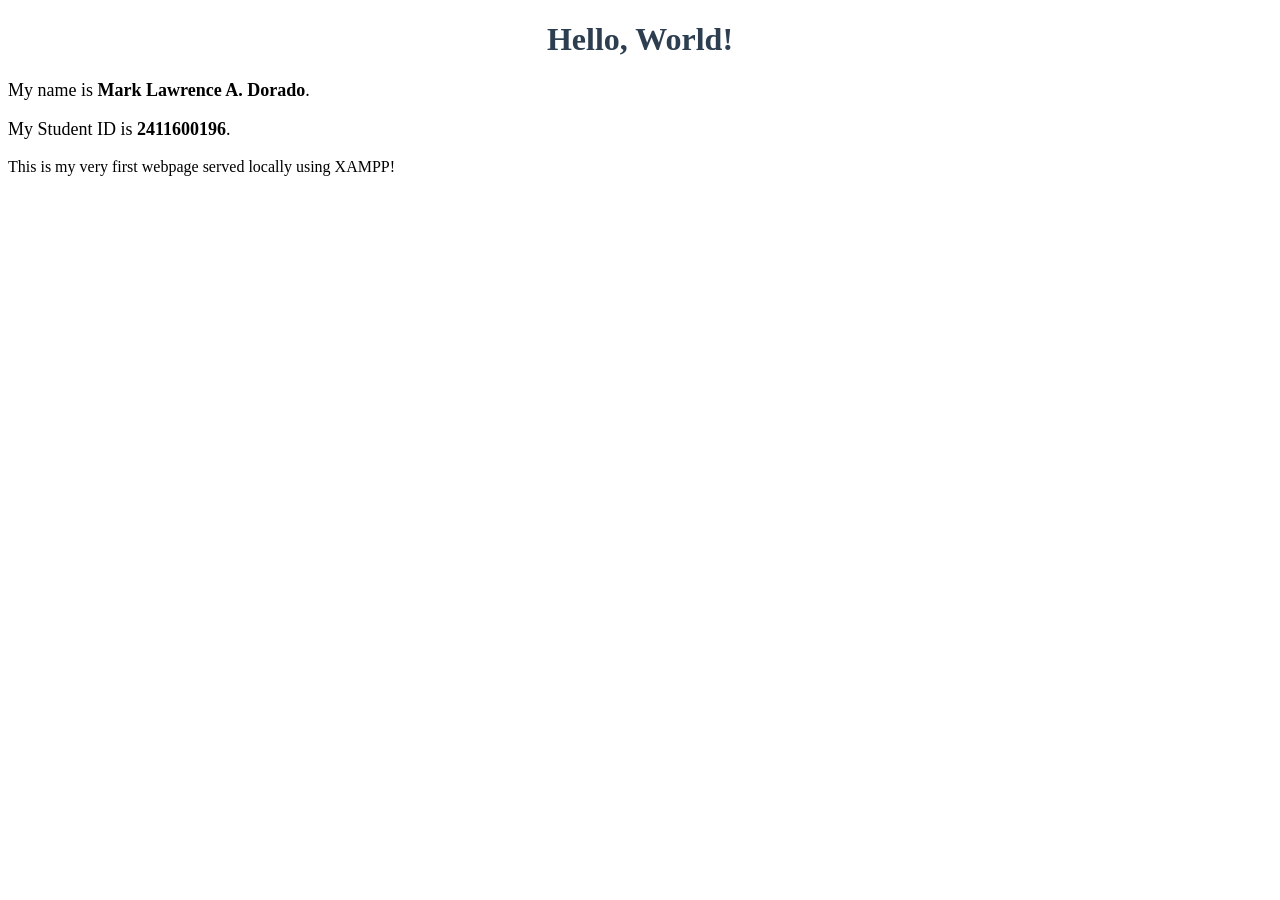
<file: index.html>
<!DOCTYPE html>
<html lang="en">
<head>
    <meta charset="UTF-8">
    <meta name="viewport" content="width=device-width, initial-scale=1.0">
    <title>My First Laboratory Page</title>
</head>
<body>
    <h1 style="color: #2c3e50; text-align: center;">Hello, World!</h1>
    <p style="font-size: 18px;">My name is <strong>Mark Lawrence A. Dorado</strong>.</p>
    <p style="font-size: 18px">My Student ID is <strong>2411600196</strong>.</p>
    <p>This is my very first webpage served locally using XAMPP!</p>
</body>
</html>
</file>
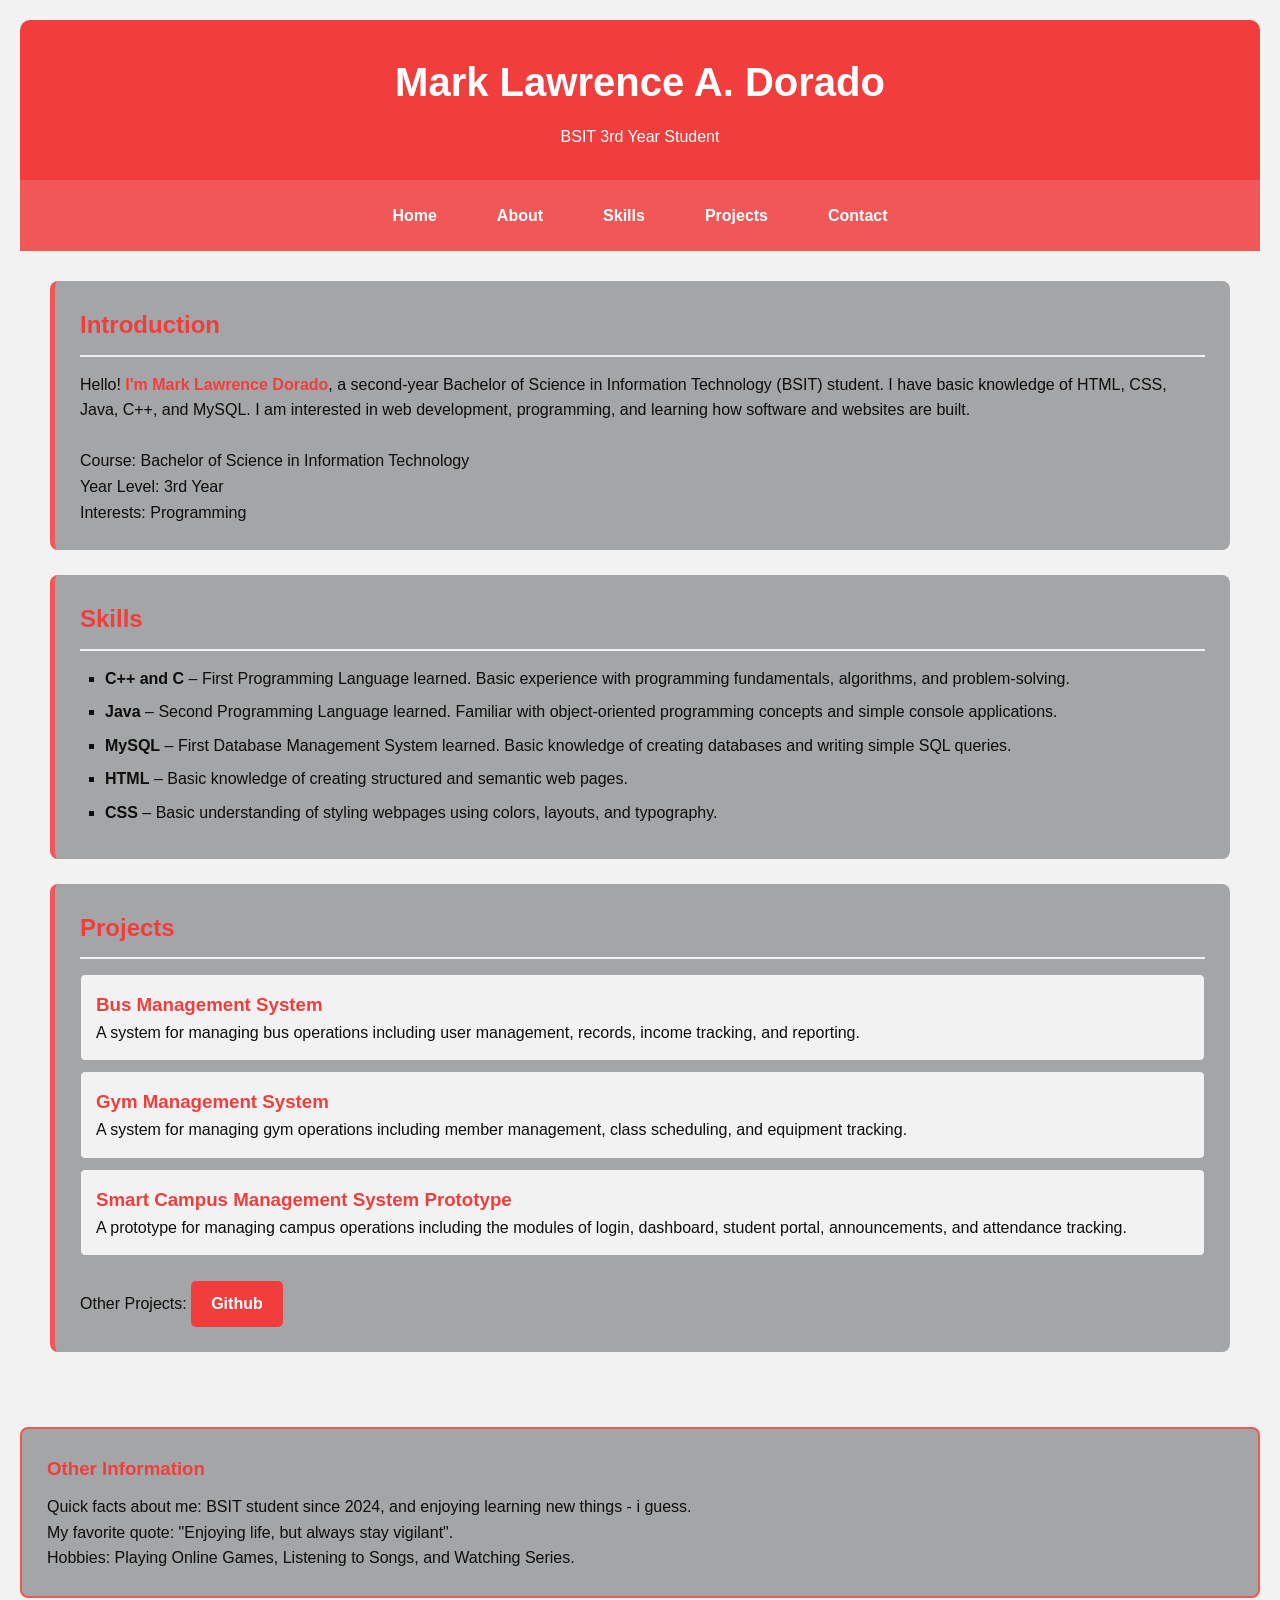
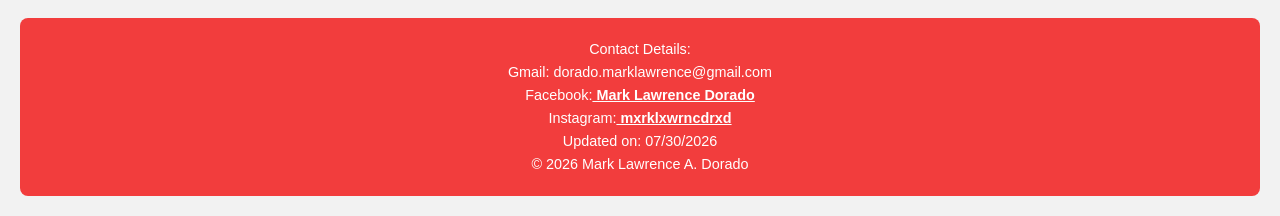
<file: lab2_2411600196/index.html>
<!DOCTYPE html>
<html lang="en">

<head>
    <meta charset="UTF-8">
    <meta name="viewport" content="width=device-width, initial-scale=1.0">
    <title>LAB 2 - Mark Lawrence A. Dorado</title> <!-- Website Title -->
    <link rel="stylesheet" href="style.css">
</head>

<body>
    <header>
        <h1>Mark Lawrence A. Dorado</h1> 
        <p>BSIT 3rd Year Student</p>
    </header>
    <!-- Navigations for the website -->
    <nav>
        <a href="#home">Home</a>
        <a href="#about">About</a>
        <a href="#skills">Skills</a>
        <a href="#projects">Projects</a>
        <a href="#contact">Contact</a>
    </nav>

    <main>
        <section id="about"> <!-- Introduction -->
            <h2>Introduction</h2><!-- Simple Introduction of myself about my background-->
            <p>Hello! <span class="highlight">I'm Mark Lawrence Dorado</span>, a second-year Bachelor of Science in Information Technology (BSIT) student. I have basic knowledge of HTML, CSS, Java, C++, and MySQL. I am interested in web development, programming, and learning how software and websites are built.</p>
            <br>
            <p>Course: Bachelor of Science in Information Technology</p>
            <p>Year Level: 3rd Year</p>
            <p>Interests: Programming</p>
        </section>

        <section id="skills">
            <h2>Skills</h2><!-- Basic Skill I Have in Programming Languages known-->
                <ul>
                    <li><strong>C++ and C</strong> –  First Programming Language learned. Basic experience with programming fundamentals, algorithms, and problem-solving.</li>
                    <li><strong>Java</strong> – Second Programming Language learned. Familiar with object-oriented programming concepts and simple console applications.</li>
                    <li><strong>MySQL</strong> – First Database Management System learned. Basic knowledge of creating databases and writing simple SQL queries.</li>
                    <li><strong>HTML</strong> – Basic knowledge of creating structured and semantic web pages.</li>
                    <li><strong>CSS</strong> – Basic understanding of styling webpages using colors, layouts, and typography.</li>
                </ul>
        </section>

        <section id="projects">
            <h2>Projects</h2><!-- Project I had worked on with my classmates but not pushed to GitHub -->
            <div class="project-item">
                <h3>Bus Management System</h3>
                <p>A system for managing bus operations including user management, records, income tracking, and
                    reporting. </p>
            </div>
            <div class="project-item">
                <h3>Gym Management System</h3>
                <p>A system for managing gym operations including member management, class scheduling, and equipment
                    tracking.</p>
            </div>
            <div class="project-item">
                <h3>Smart Campus Management System Prototype</h3>
                <p>A prototype for managing campus operations including the modules of login, dashboard, student portal,
                    announcements, and attendance tracking.</p>
            </div>
            Other Projects: <a href="https://github.com/MarkLawrenceDorado/" target="_blank" class="button">Github</a><br></span></h2><!-- This just to fullfill the button requirement -->
        </section>
    </main>

    <aside>
        <h3>Other Information</h3> <!-- Just some additional details about me -->
        <p>Quick facts about me: BSIT student since 2024, and enjoying learning new things - i guess.</p>
        <p>My favorite quote: "Enjoying life, but always stay vigilant".</p>
        <p>Hobbies: Playing Online Games, Listening to Songs, and Watching Series.</p>
    </aside>
    <footer id="contact"><!-- My Contact Information -->
        Contact Details: 
        <br> Gmail: dorado.marklawrence@gmail.com<br>
        Facebook:<a href="https://www.facebook.com/marklawrencedorado" target="_blank"> Mark Lawrence Dorado</a> <br>
        Instagram:<a href="https://www.instagram.com/mxrklxwrncdrxd/" target="_blank"> mxrklxwrncdrxd</a> <br>
        Updated on: 07/30/2026<br>
        &copy; 2026 Mark Lawrence A. Dorado
    </footer>
</body>

</html>
</file>
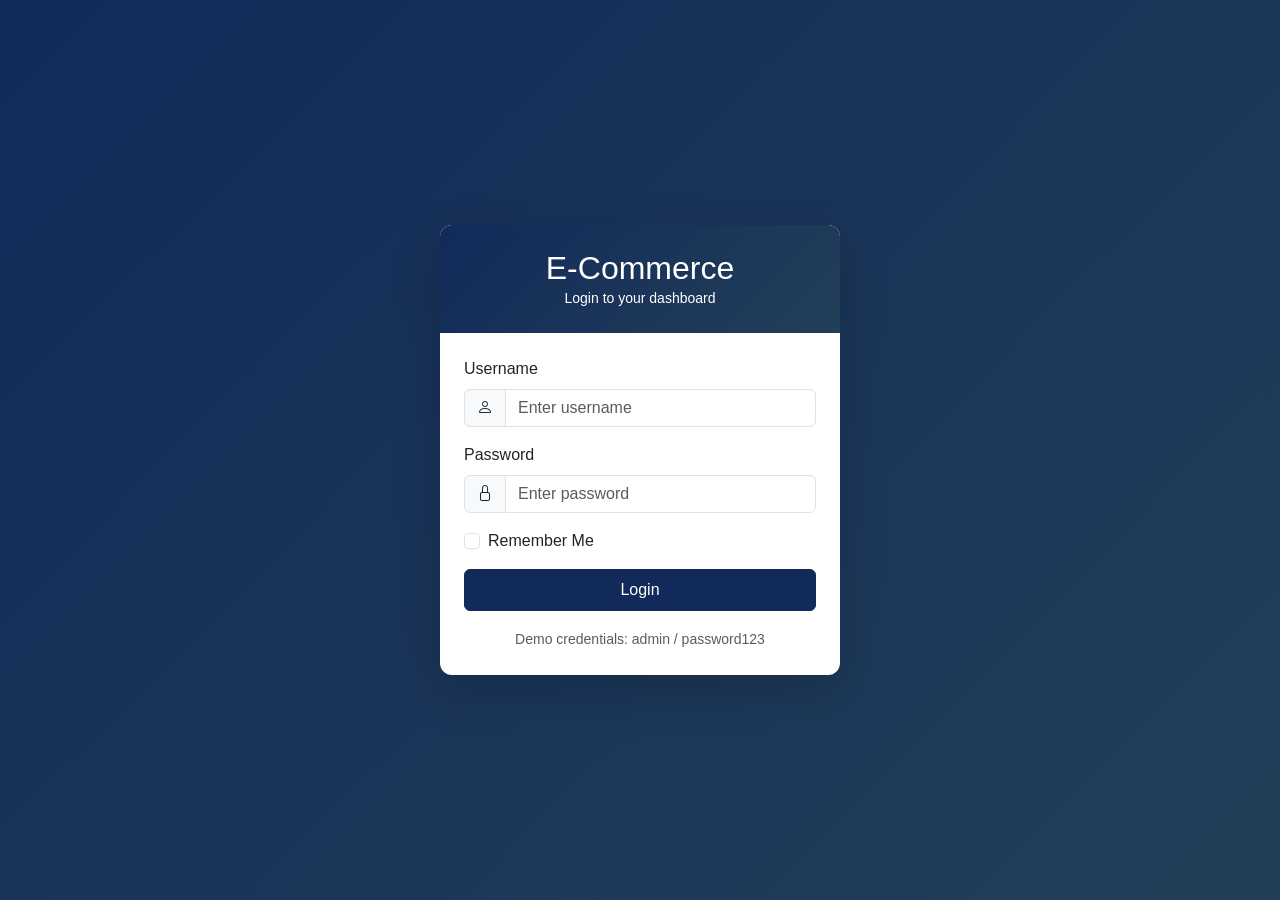
<file: lab3_2411600196/index.html>
<!DOCTYPE html>
<html lang="en">
<head>
    <meta charset="UTF-8">
    <meta name="viewport" content="width=device-width, initial-scale=1.0">
    <title>Login - E-Commerce</title>
    <!-- Bootstrap 5 CSS CDN -->
    <link href="https://cdn.jsdelivr.net/npm/bootstrap@5.3.0-alpha1/dist/css/bootstrap.min.css" rel="stylesheet">
    <!-- Bootstrap Icons -->
    <link rel="stylesheet" href="https://cdn.jsdelivr.net/npm/bootstrap-icons@1.11.3/font/bootstrap-icons.css">
    <!-- Custom CSS -->
    <link rel="stylesheet" href="css/style.css">
</head>
<body class="login-page">

    <div class="container d-flex justify-content-center align-items-center min-vh-100">
        <div class="card login-card shadow-lg" style="max-width: 400px; width: 100%;">

            <div class="card-header bg-primary text-white text-center py-4">
                <h2 class="mb-0">E-Commerce</h2>
                <p class="mb-0 small">Login to your dashboard</p>
            </div>

            <div class="card-body p-4">
                <div id="loginFeedback"></div>

                <form id="loginForm">
                    <!-- Username Field -->
                    <div class="mb-3">
                        <label for="username" class="form-label">Username</label>
                        <div class="input-group">
                            <span class="input-group-text"><i class="bi bi-person"></i></span>
                            <input type="text" class="form-control" id="username" placeholder="Enter username" required>
                        </div>
                    </div>

                    <!-- Password Field -->
                    <div class="mb-3">
                        <label for="password" class="form-label">Password</label>
                        <div class="input-group">
                            <span class="input-group-text"><i class="bi bi-lock"></i></span>
                            <input type="password" class="form-control" id="password" placeholder="Enter password" required>
                        </div>
                    </div>

                    <!-- Remember Me Checkbox -->
                    <div class="mb-3 form-check">
                        <input type="checkbox" class="form-check-input" id="rememberMe">
                        <label class="form-check-label" for="rememberMe">Remember Me</label>
                    </div>

                    <!-- Login Button -->
                    <button type="button" class="btn btn-primary w-100 py-2" id="loginBtn">
                        Login
                    </button>
                </form>

                <div class="text-center mt-3">
                    <small class="text-muted">Demo credentials: admin / password123</small>
                </div>
            </div>
        </div>
    </div>

    <!-- Bootstrap 5 JavaScript CDN -->
    <script src="https://cdn.jsdelivr.net/npm/bootstrap@5.3.0-alpha1/dist/js/bootstrap.bundle.min.js"></script>
    <!-- Custom JavaScript -->
    <script src="js/login.js"></script>
</body>
</html>
</file>
<file: lab2_2411600196/style.css>
/* COLOR PALETTE (I based this color palette on Stray Kids' Album 'Go Live' "GO生" Album Art)
   Primary: #F23D3D - Header, footer, headings
   Secondary: #F25757  - Nav background, borders
   Accent: #F28080  - Highlight/emphasis text
   Neutral: #A4A5A6  - Section/aside backgrounds
   Background: #F2F2F2  - Main content background
   Text: #0D0D0D  - Main text color 
*/

/* --Reset and Base Style-- */
* {
    margin: 0;
    padding: 0;
    box-sizing: border-box;
}

body {
    font-family: 'Segoe UI', Tahoma, Geneva, Verdana, sans-serif;
    background-color: #F2F2F2;
    color: #0D0D0D;
    line-height: 1.6;
    padding: 20px;
}

/* --Header Styles-- */
header {
    background-color: #F23D3D;
    color: white;
    padding: 30px 20px;
    text-align: center;
    border-radius: 10px 10px 0 0;
}

header h1 {
    font-size: 2.5em;
    margin-bottom: 10px;
}

/* --Navigation Styles-- */
nav {
    background-color: #F25757;
    padding: 15px 20px;
    display: flex;
    justify-content: center;
    gap: 30px;
    flex-wrap: wrap;
}

nav a {
    color: white;
    text-decoration: none;
    font-weight: bold;
    padding: 8px 15px;
    border-radius: 5px;
    transition: background-color 0.3s ease;
}

nav a:hover {
    background-color: #F23D3D;
    color: white;
}

/* --Main Content Style-- */
main {
    background-color: #F2F2F2;
    padding: 30px;
    border-radius: 0 0 10px 10px;
    margin-bottom: 20px;
}

section {
    background-color: #A4A5A6;
    padding: 25px;
    margin-bottom: 25px;
    border-radius: 8px;
    border-left: 5px solid #F25757;
}

section h2 {
    color: #F23D3D;
    margin-bottom: 15px;
    border-bottom: 2px solid #F2F2F2;
    padding-bottom: 10px;
}

/* --Aside Style-- */
aside {
    background-color: #A4A5A6;
    padding: 25px;
    border-radius: 8px;
    margin-bottom: 20px;
    border: 2px solid #F25757;
}

aside h3 {
    color: #F23D3D;
    margin-bottom: 10px;
}

/* --Footer Style-- */
footer {
    background-color: #F23D3D;
    color: white;
    text-align: center;
    padding: 20px;
    border-radius: 8px;
    font-size: 0.9em;
}

footer a {
    color: white;
    font-weight: bold;
}

footer a:hover {
    color: #F2F2F2;
}

/* --List Style-- */
ul {
    list-style-type: square;
    padding-left: 25px;
}

ul li {
    margin: 8px 0;
    color: #0D0D0D;
}

/* --Custom Classes-- */
.highlight {
    color: #F23D3D;
    font-weight: bold;
}

.project-item {
    background-color: #F2F2F2;
    padding: 15px;
    margin: 10px 0;
    border-radius: 5px;
    border: 1px solid #A4A5A6;
}

.project-item h3 {
    color: #F23D3D;
}

.button {
    display: inline-block;
    background-color: #F23D3D;
    color: white;
    padding: 10px 20px;
    border-radius: 5px;
    text-decoration: none;
    font-weight: bold;
    margin-top: 15px;
    transition: background-color 0.3s ease;
}

.button:hover {
    background-color: #F25757;
}
</file>
<file: lab3_2411600196/css/style.css>
:root{
    --bs-primary: #122A59;
    --bs-primary-rgb: 18, 42, 89;
    --bs-secondary: #223F59;
    --bs-secondary-rgb: 34, 63, 89;
    --bs-success: #078C66;
    --bs-info: #17a2b8;
    --bs-warning: #f3a712;
    --bs-danger: #dc3545;

    /* E-commerce Theme - Stray Kids "This & That" inspired */
    --theme-primary: #122A59;
    --theme-secondary: #223F59;
    --theme-accent: #078C66;
    --theme-background: #F0F1F2;
    --theme-light-accent: #8FB2BF;
    --theme-text: #00070D;
}

body{
    background-color: var(--theme-background);
    color: var(--theme-text);
    font-family: 'Segoe UI', Tahoma, Geneva, Verdana, sans-serif;
}
.login-page{
    background: linear-gradient(135deg, var(--theme-primary), var(--theme-secondary));
    min-height: 100vh;
}

.login-card{
    border: none;
    border-radius: 12px;
    overflow: hidden;
    box-shadow: 0 10px 40px rgba(0, 0, 0, 0.2);
}

.login-card .card-header{
    background: linear-gradient(135deg, var(--theme-primary), var(--theme-secondary));
    border-bottom: none;
}

.sidebar{
    background-color: #ffffff;
    border-right: 1px solid rgba(0, 0, 0, 0.1);
    box-shadow: 2px 0 5px rgba(0, 0, 0, 0.05);
}

.sidebar .nav-link{
    color: var(--theme-text);
    border-radius: 8px;
    padding: 10px 16px;
    margin-bottom: 4px;
    transition: all 0.3s ease;
}

.sidebar .nav-link:hover{
    background-color: var(--theme-light-accent);
    color: var(--theme-primary);
}

.sidebar .nav-link.active{
    background-color: var(--theme-primary);
    color: #ffffff;
}

.sidebar .nav-link.text-danger:hover{
    background-color: #f8d7da;
    color: #dc3545 !important;
}

.stat-card{
    border: none;
    border-radius: 12px;
    box-shadow: 0 2px 10px rgba(0, 0, 0, 0.08);
    transition: transform 0.3s ease, box-shadow 0.3s ease;
}

.stat-card:hover{
    transform: translateY(-5px);
    box-shadow: 0 6px 20px rgba(0, 0, 0, 0.12);
}

.stat-card .card-body{
    padding: 1.5rem;
}

.stat-card .card-title{
    font-size: 0.9rem;
    text-transform: uppercase;
    letter-spacing: 0.5px;
    margin-bottom: 0.5rem;
}

.stat-card .card-text{
    font-size: 1.8rem;
    margin-bottom: 0;
}

.shadow-hover{
    transition: box-shadow 0.3s ease;
}

.shadow-hover:hover{
    box-shadow: 0 8px 25px rgba(0, 0, 0, 0.15) !important;
}

.border-accent{
    border-left: 4px solid var(--theme-accent);
}

.border-primary-custom{
    border-left: 4px solid var(--theme-primary);
}

.border-success-custom{
    border-left: 4px solid var(--bs-success);
}

.bg-gradient-primary{
    background: linear-gradient(135deg, var(--theme-primary), var(--theme-secondary));
}

.text-accent{
    color: var(--theme-accent);    
}

.text-primary-custom{
    color: var(--theme-primary);
}

.btn-primary{
    background-color: var(--theme-primary);
    border-color: var(--theme-primary);
}

.btn-primary:hover{
    background-color: #0c1e40; /* darker shade of --theme-primary #122A59 for hover state */
    border-color: #0c1e40;
}

.button {
    background-color: var(--theme-accent);
    color: #ffffff;
    border: none;
    border-radius: 6px;
    padding: 8px 16px;
    font-weight: 500;
    transition: background-color 0.3s ease, transform 0.2s ease;
}

.button:hover {
    background-color: #056b4d;
    color: #ffffff;
    transform: translateY(-2px);
}

.chart-container {
    position: relative;
    height: 280px;
    width: 100%;
}

#lowStockAlert {
    border-left: 4px solid var(--theme-accent);
    transition: opacity 0.3s ease;
}

mark {
    background-color: var(--theme-light-accent);
    color: var(--theme-text);
    padding: 0 2px;
    border-radius: 3px;
}

.form-select:focus,
.form-control:focus {
    border-color: var(--theme-primary);
    box-shadow: 0 0 0 0.2rem rgba(18, 42, 89, 0.15);
}

.table-warning {
    --bs-table-bg: rgba(243, 167, 18, 0.12);
}

.table-danger {
    --bs-table-bg: rgba(220, 53, 69, 0.12);
}

.toast {
    min-width: 260px;
}

@media (max-width: 768px) {
    .sidebar {
        min-height: auto !important;
        height: auto !important;
    }

    .stat-card .card-text {
        font-size: 1.4rem;
    }

    .chart-container {
        height: 220px;
    }
}

::-webkit-scrollbar{
    width: 8px;
}

::-webkit-scrollbar-track{
    background: #f1f1f1;
    border-radius: 10px;
}

::-webkit-scrollbar-thumb{
    background: var(--theme-secondary);
    border-radius: 10px;
}

::-webkit-scrollbar-thumb:hover{
    background: var(--theme-primary);
}
</file>
